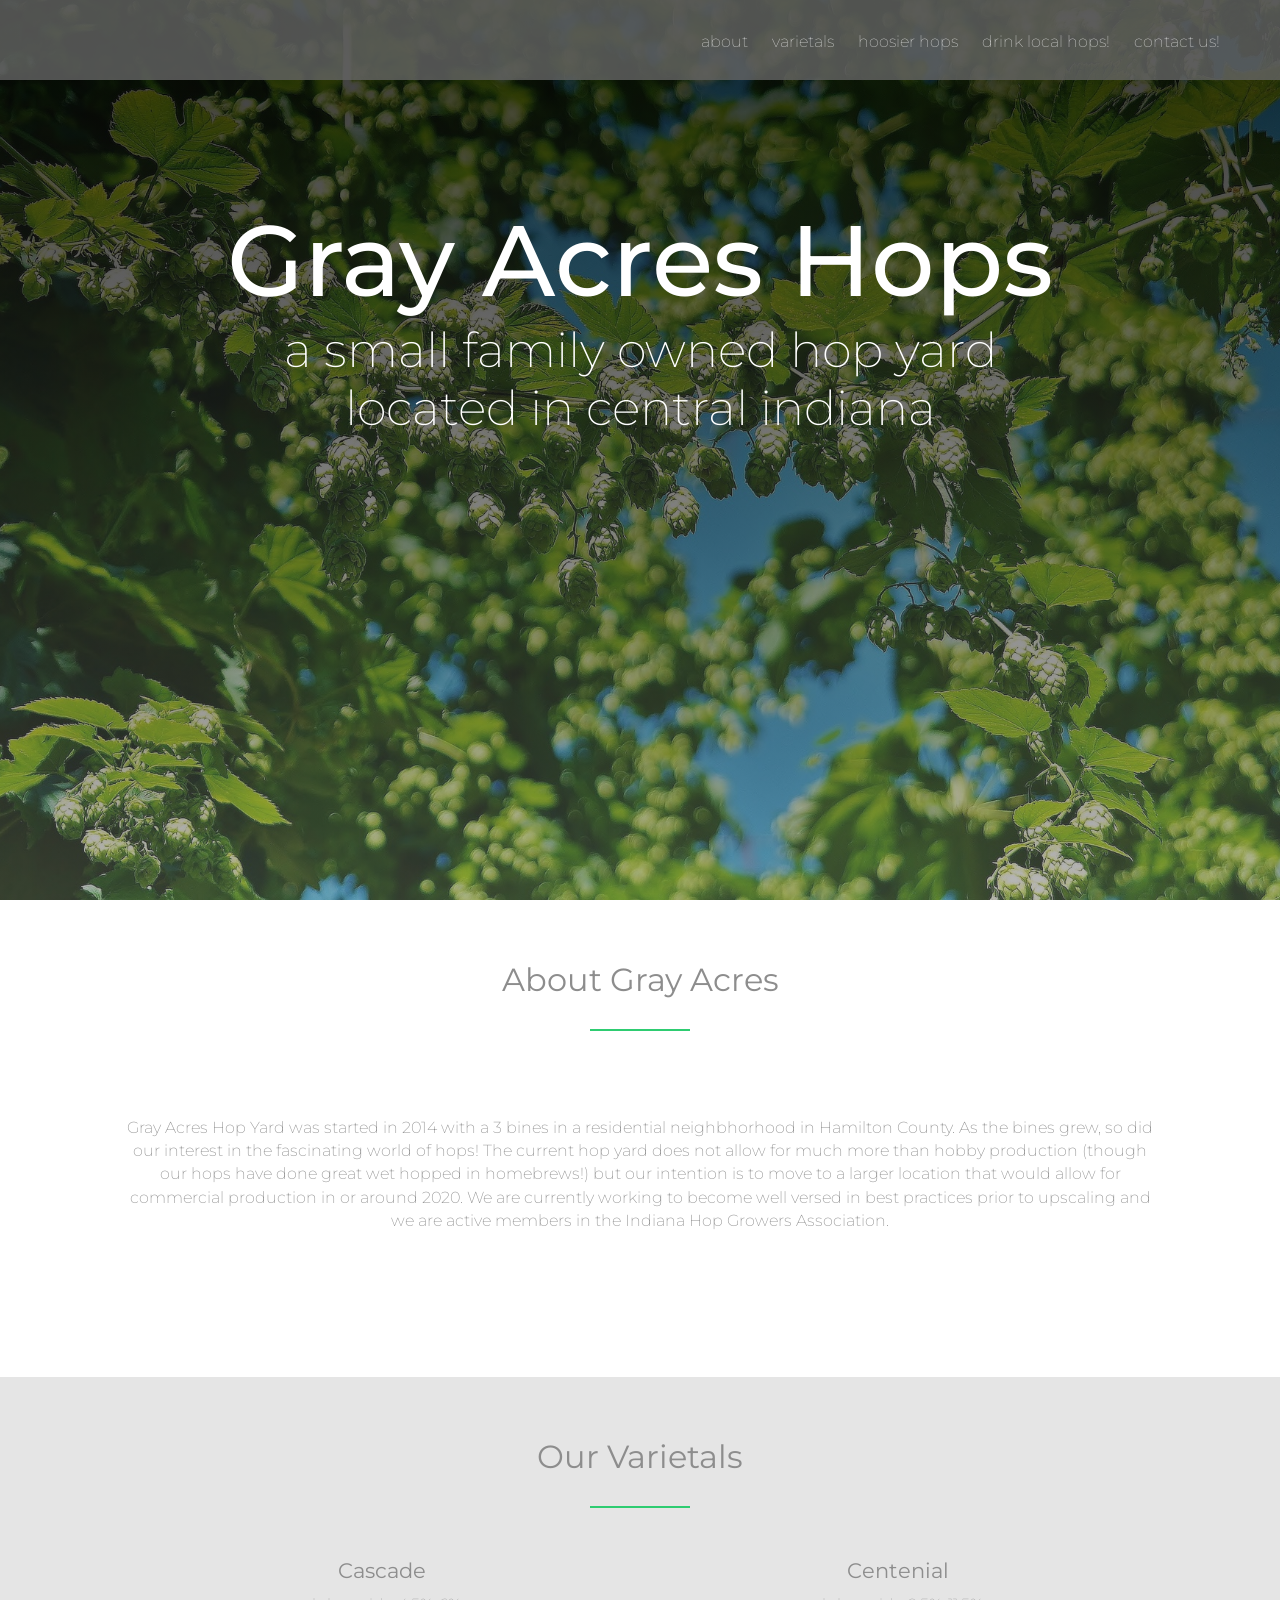
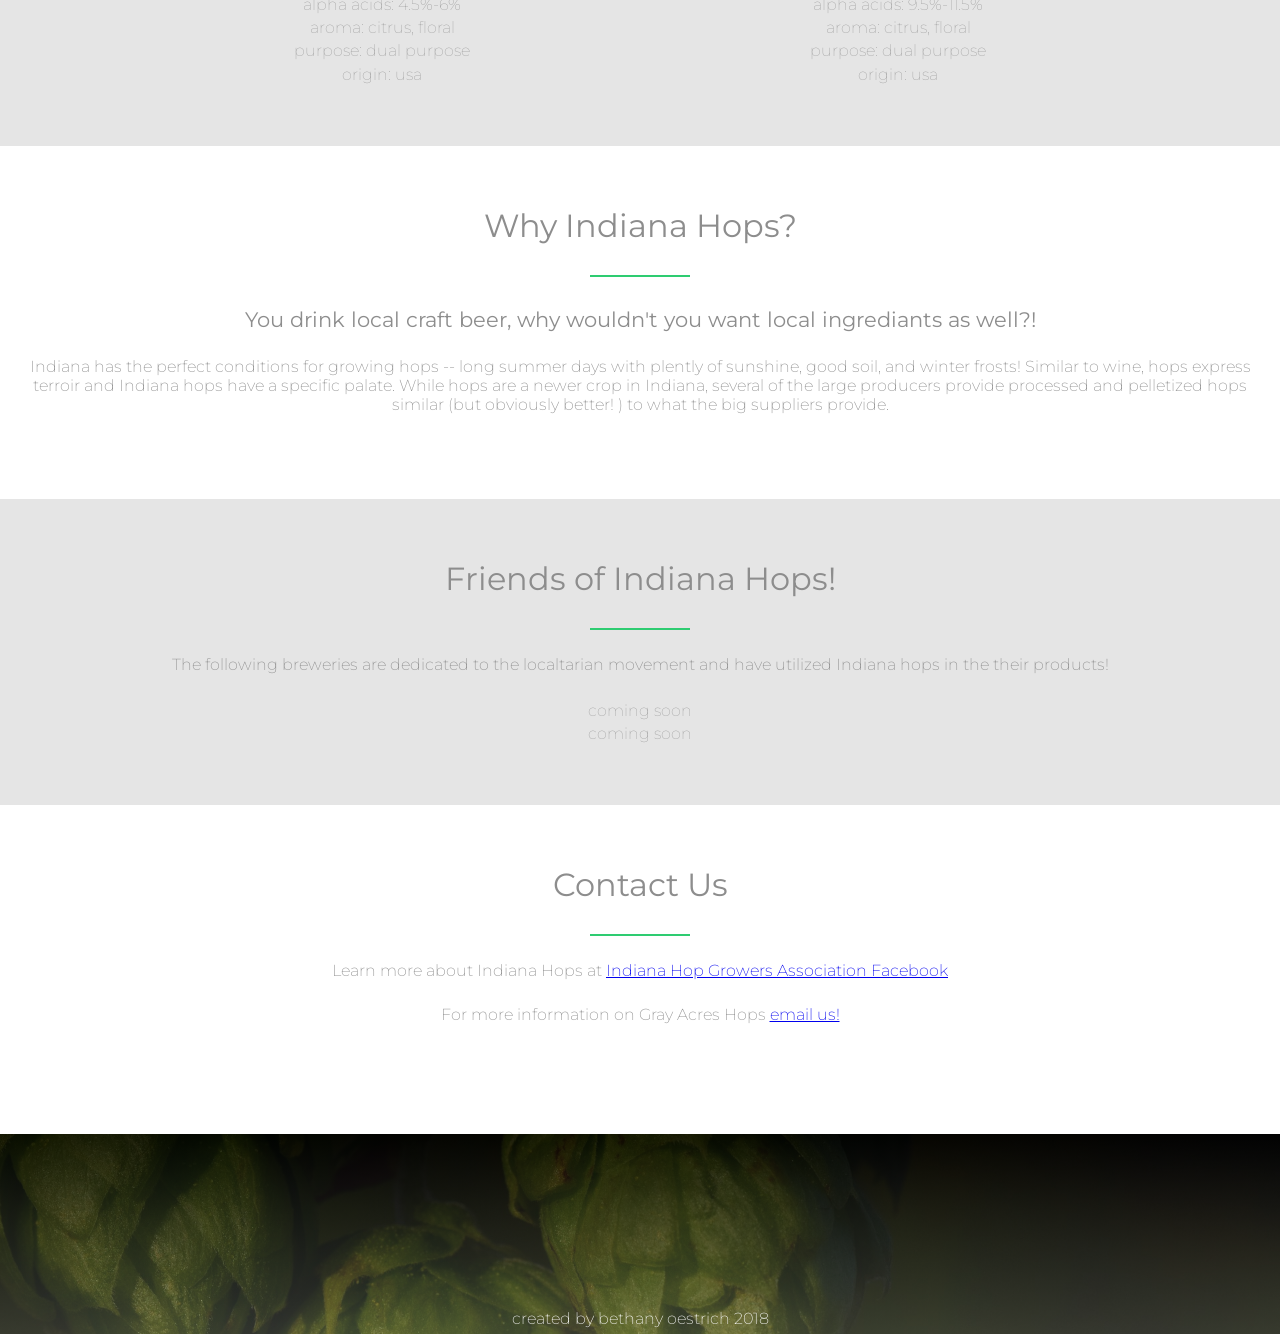
<file: index.html>
<!DOCTYPE html>
    
<html>
    <head>
        <link rel=stylesheet type="text/css"  href="hops-index.css">
        <link href="https://fonts.googleapis.com/css?family=Montserrat:100,300,400,700" rel="stylesheet">
        <title>Gray Acres Hops</title>
    </head>
    <body>
        <header>
            <div class="nav box">
                <ul class='navigation-list'>
                    <li><a href='#about'>about</a></li>
                    <li><a href=#varietals>varietals</a></li>
                    <li><a href=#indiana-hops>hoosier hops</a></li>
                    <li><a href=#friends>drink local hops!</a></li>
                    <li><a href=#contact>contact us!</a></li>
                </ul>
            </div>
            <div class="header-text">
                <h1 class="gray-acre-header">Gray Acres Hops</h1>
                <h2 class="located-text">a small family owned hop yard<br>located in central indiana</h2>
            </div>
        </header>
        <section class="about" id="about">
            <h3> About Gray Acres</h3>
        <p class='about-text long-text'>Gray Acres Hop Yard was started in 2014 with a 3 bines in a residential neighbhorhood in Hamilton County. As the bines grew, so did our interest in the fascinating world of hops! The current hop yard does not allow for much more than hobby production (though our hops have done great wet hopped in homebrews!) but our intention is to move to a larger location that would allow for commercial production in or around 2020. We are currently working to become well versed in best practices prior to upscaling and we are active members in the Indiana Hop Growers Association. 
        </p>
        </section>
        <section class='varietals' id='varietals'>
            <h3>Our Varietals</h3>
       <div class="cascade hop_type">
           <h4>Cascade</h4>
           <ul>
               <li>alpha acids: 4.5%-6%</li>
               <li>aroma: citrus, floral</li>
               <li>purpose: dual purpose</li>
               <li>origin: usa</li>
           </ul>
            </div> 
        <div class="centenial hop_type">
           <h4>Centenial</h4>
           <ul>
               <li>alpha acids: 9.5%-11.5%</li>
               <li>aroma: citrus, floral</li>
               <li>purpose: dual purpose</li>
               <li>origin: usa</li>
           </ul>
            </div>
        </section>
        <section class = 'indiana-hops' id = 'indiana-hops'>
            <h3>Why Indiana Hops?</h3>
            <h4>You drink local craft beer, why wouldn't you want local ingrediants as well?!</h4>
            <p> Indiana has the perfect conditions for growing hops -- long summer days with plently of sunshine, good soil, and winter frosts! Similar to wine, hops express terroir and Indiana hops have a specific palate. While hops are a newer crop in Indiana, several of the large producers provide processed and pelletized hops similar (but obviously better! ) to what the big suppliers provide. </p>
        </section>
        <section class = "friends varietals" id = "friends">
            <h3> Friends of Indiana Hops! </h3>
            <p> The following breweries are dedicated to the localtarian movement and have utilized Indiana hops in the their products! </p>
            <ul>
                <li>coming soon</li> 
                <li> coming soon</li>
            </ul>
        </section>
        <section class='contact' id='contact'>
            <h3>Contact Us</h3>
            <p>
             Learn more about Indiana Hops at <a href ="https://www.facebook.com/IndianaHopGrowers/" > Indiana Hop Growers Association Facebook</a></p>
            <p>For more information on Gray Acres Hops  <a href = "mailto:bethany@oestrich.org">email us! </a></p>
        </body>
        
        
        </section>
        <footer>
        <p class ='footer-text'>created by bethany oestrich 2018</p>
        </footer>
        
</html>
</file>
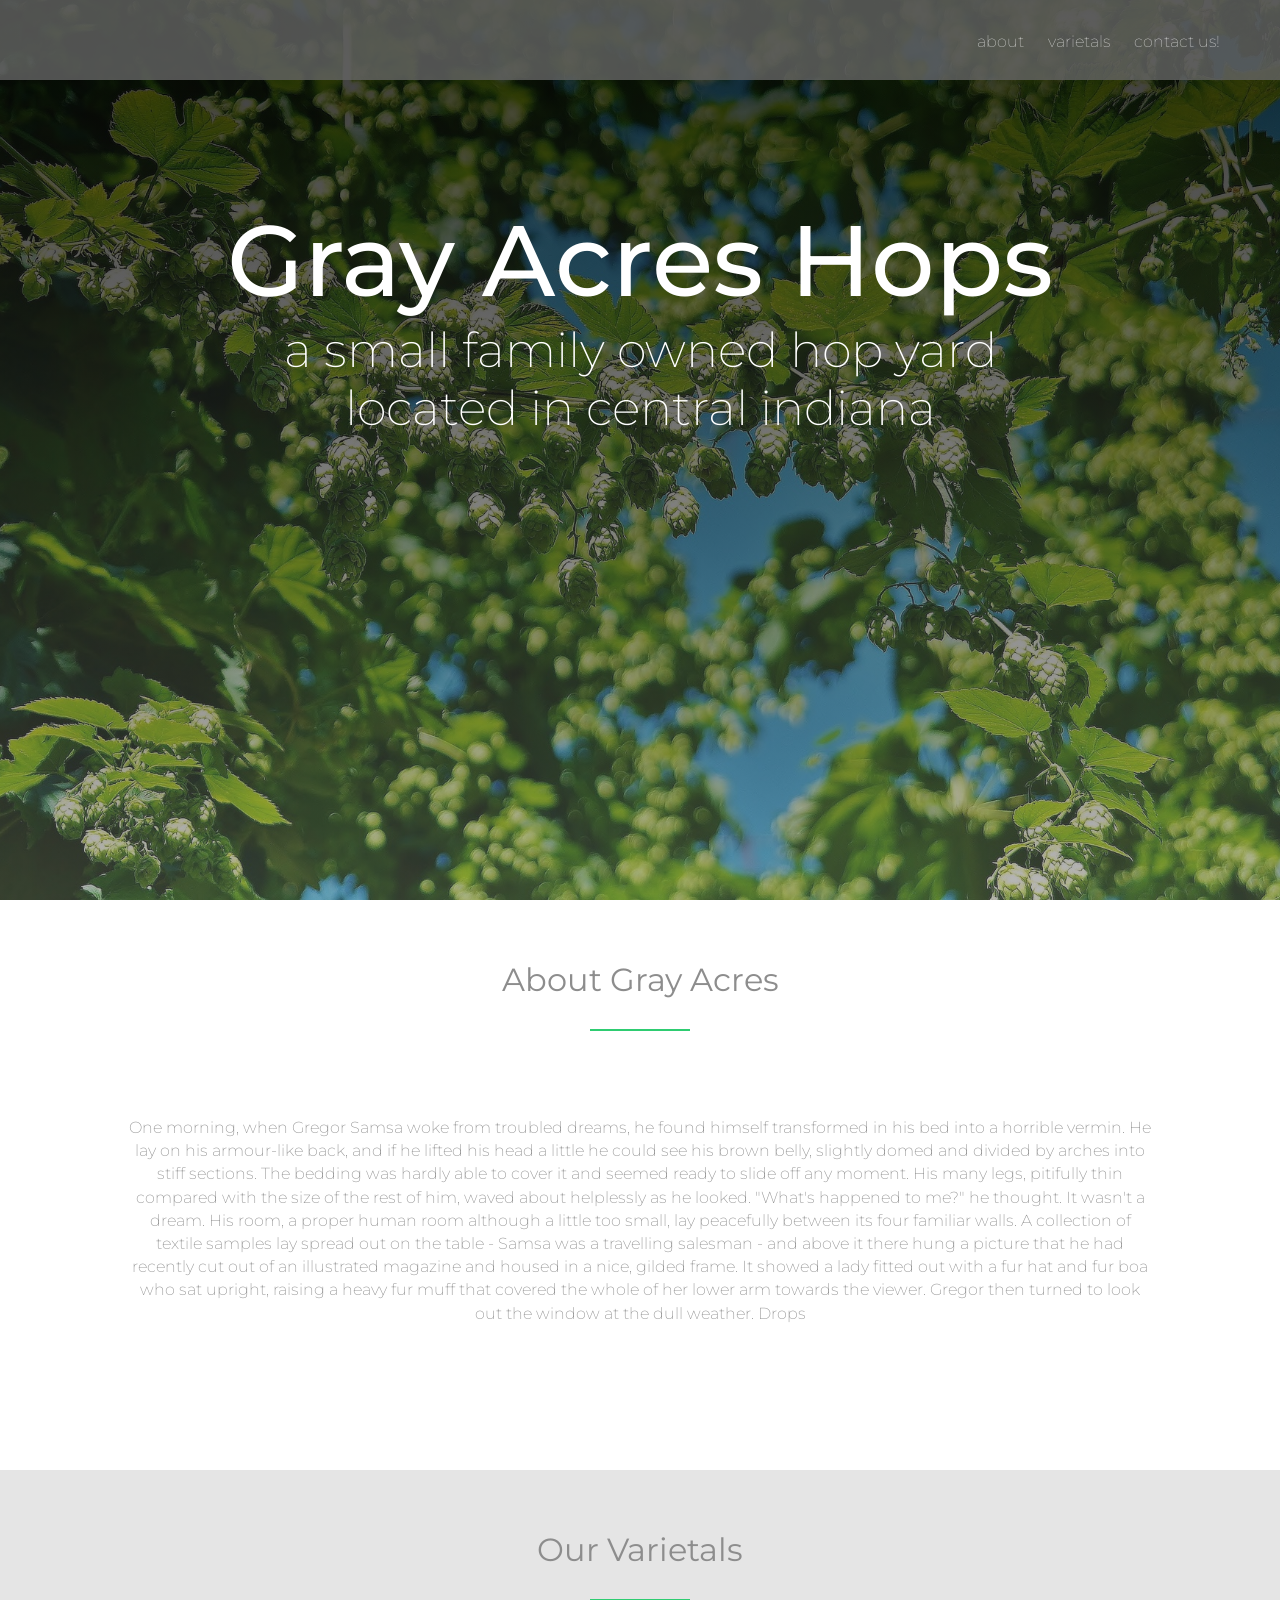
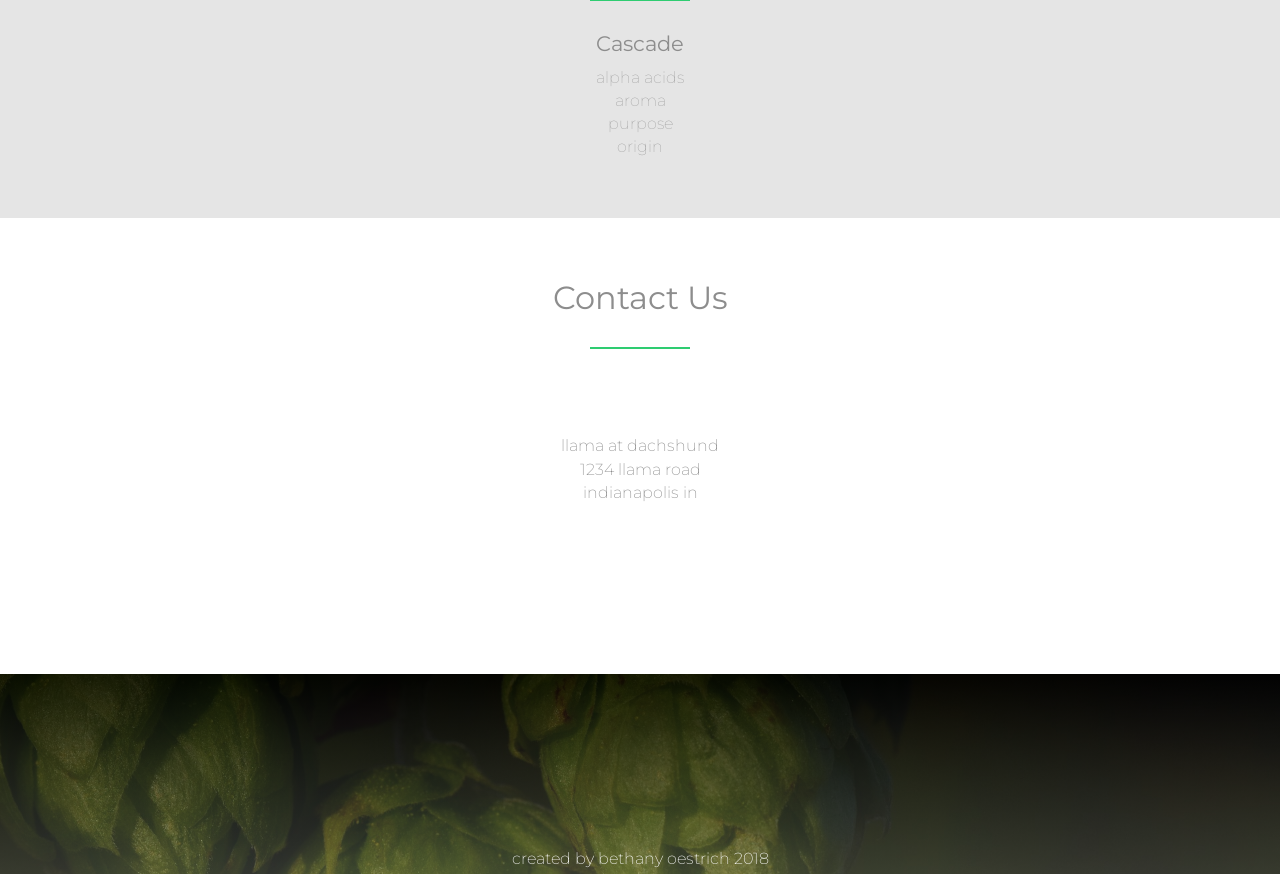
<file: hops-index.html>
<!DOCTYPE html>
    
<html>
    <head>
        <link rel=stylesheet type="text/css"  href="hops-index.css">
        <link href="https://fonts.googleapis.com/css?family=Montserrat:100,300,400,700" rel="stylesheet">
        <title>Gray Acres Hops</title>
    </head>
    <body>
        <header>
            <div class="nav box">
                <ul class='navigation-list'>
                    <li><a href='#about'>about</a></li>
                    <li><a href=#varietals>varietals</a></li>
                    <li><a href=#contact>contact us!</a></li>
                </ul>
            </div>
            <div class="header-text">
                <h1 class="gray-acre-header">Gray Acres Hops</h1>
                <h2 class="located-text">a small family owned hop yard<br>located in central indiana</h2>
            </div>
        </header>
        <section class="about" id="about">
            <h3> About Gray Acres</h3>
        <p class='about-text long-text'>One morning, when Gregor Samsa woke from troubled dreams, he found himself transformed in his bed into a horrible vermin. He lay on his armour-like back, and if he lifted his head a little he could see his brown belly, slightly domed and divided by arches into stiff sections. The bedding was hardly able to cover it and seemed ready to slide off any moment. His many legs, pitifully thin compared with the size of the rest of him, waved about helplessly as he looked. "What's happened to me?" he thought. It wasn't a dream. His room, a proper human room although a little too small, lay peacefully between its four familiar walls. A collection of textile samples lay spread out on the table - Samsa was a travelling salesman - and above it there hung a picture that he had recently cut out of an illustrated magazine and housed in a nice, gilded frame. It showed a lady fitted out with a fur hat and fur boa who sat upright, raising a heavy fur muff that covered the whole of her lower arm towards the viewer. Gregor then turned to look out the window at the dull weather. Drops

        </p>
        </section>
        <section class='varietals' id='varietals'>
            <h3>Our Varietals</h3>
       <div class="cascade">
           <h4>Cascade</h4>
           <ul>
               <li>alpha acids</li>
               <li>aroma</li>
               <li>purpose</li>
               <li>origin</li>
           </ul>
            </div>
        </section>
        <section class='contact' id='contact'>
            <h3>Contact Us</h3>
            <p class="contact-text long-text">
             llama at dachshund <br>
            1234 llama road <br>
                indianapolis in 
            </p>
        
        </section>
        <footer>
        <p class ='footer-text'>created by bethany oestrich 2018</p>
        </footer>
        
    </body>
</html>
</file>
<file: hops-index.css>
*{
    margin:0; 
    padding:0;
}
/*-----reusable elements------*/
.row {
    max-width: 1140px;
    margin: 0 auto; 
}

section {
    padding: 60px 0; 
}

.box {
    padding: 1%;
}


html{
    font-family: 'Montserrat', sans-serif;
}

h1{
    font-size:100px;  
}

h2{
    font-size:90%;
    font-weight:200;
}

h3{
    font-size:200%;
    text-align: center; 
    font-weight:400;
    color:#8d8d8d;
}

h4 {
    font-size:130%; 
    margin-bottom: 10px; 
    font-weight: 400; 
    text-align: center; 
    color:#8d8d8d;
    margin-top:30px; 
}

h3:after{
    display: block; 
    height: 2px; 
    background-color: #2ecc71; 
    content: " "; 
    width: 100px; 
    margin: 0 auto; 
    margin-top: 30px; 
}

p{
    font-weight: 200;
    font-size:100%;
    margin: 25px;
    text-align: center; 
    color: #8d8d8d;
}

.long-text{
    padding:60px 100px; 
    line-height: 145%;
    text-align: center;
}
.nav a:link, 
.nav a:active,
.nav a:visited{
    color:#fff;
    text-decoration: none;
    border-bottom: transparent; 
    transition: border-bottom 0.2s, color 0.2s;
}

.nav a:hover, 
.nav a:active{
    color:#fff;
    text-decoration: none;
    border-bottom: 2px solid #2ecc71;
}
/*------col------------*/

/*------navigation-----*/
.nav{
    background-color:rgba(100, 100, 100, 0.8);
    color:#fff; 
    padding:20px;
    height:40px; 
}

.navigation-list{
    color:#fff;
    list-style:none;
    float:right;
    padding-right: 20px;
    margin-top:10px;
}

.navigation-list li{
    display:inline-block;
    padding-right:20px;
    border: none;
    color:#fff;
}

/*------header-------*/
header{
    background-image:linear-gradient(rgba(0, 0, 0, 0.78),rgba(100, 100, 100, 0.46)),url(hopheader.jpg);
    height:100vh;
    background-attachment: fixed;
    background-size:cover;
    background-position:center;
}

.header-text{
    color:#fff;
    width:cover;
    text-align: center;
    transform: translate(0, 50%); 
}
.gray-acre-header{
    font-weight:500;
}

.located-text{
    font-size:300%;
}
/*----variatals------*/
.varietals{
    background-color:#e5e5e5;
    text-align:center; 
}
.hop_type{
    display: inline-block; 
    width: 40%;
    padding: 10 20;
    margin-top: 20px; 
    color: #8d8d8d; 
}

li{
    list-style: none; 
    line-height: 145%; 
    font-weight: 100; 
    color: #8d8d8d; 
    text-align: center;   
}

.ul{
    list-style: none; 
}

a:link, 
a:active, 
a: visited{
    color: #2ecc71; 
    text-decoration: none; 
}

/*-----footer-----*/
footer{
    background-image:linear-gradient(rgba(0, 0, 0, 0.78),rgba(100, 100, 100, 0.46)),url(hopsfooter.jpg);
    background-size: cover;
    height: 200px; 
}
.footer-text{
    color:#fff;
    text-align: center;
    transform: translate (0, 50%); 
    padding-top:175px; 
}
</file>
